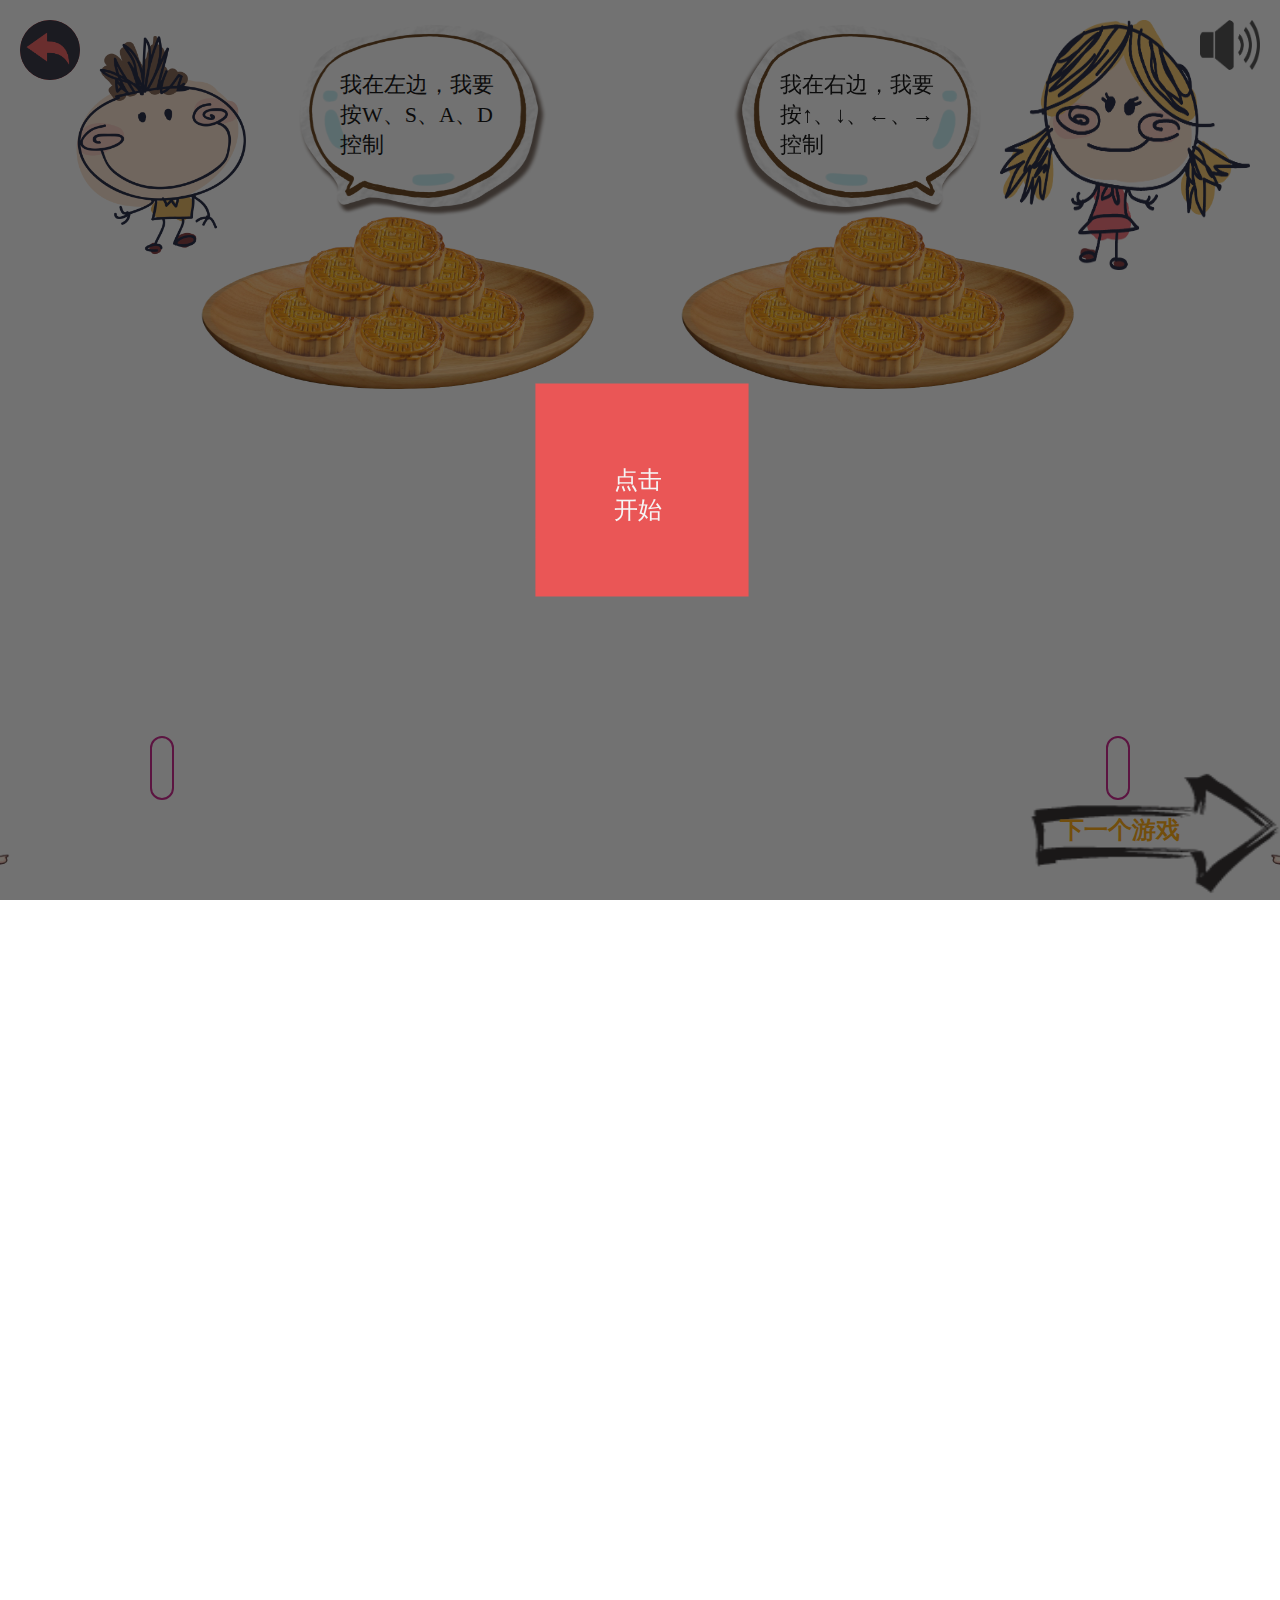
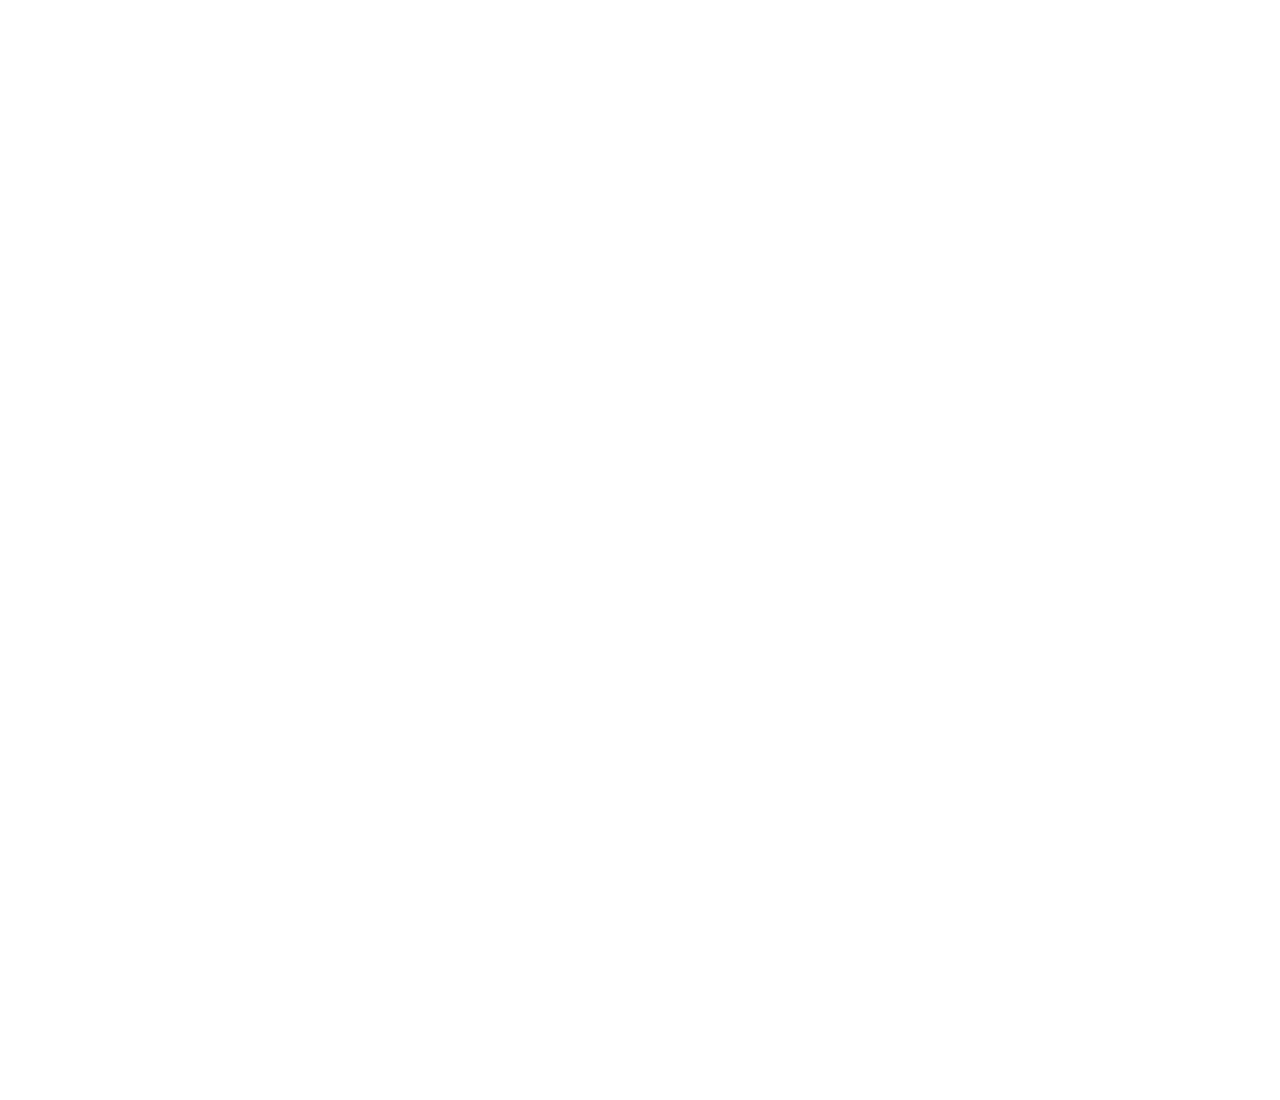
<file: mid-autumn.html>
<!DOCTYPE html>
<html>
	<head>
		<meta charset="UTF-8">
		<title>月饼小游戏</title>
		<link rel="stylesheet" type="text/css" href="css/collapseexpand.css" />
		<link rel="stylesheet" type="text/css" href="css/mid-autumn.css"/>
		<script src="js/snap.svg-min.js"></script>
		<script type="text/javascript" src="js/jquery.min.js"></script>
		<script type="text/javascript" src="js/mid-autumn.js"></script>
	</head>
	<body>
		<audio id="audio-bg" src="mp3/月饼背景音.mp3" loop="loop">
			当前浏览器不支持H5audio属性
		</audio>
		<audio id="audio-bingo" src="mp3/月饼bingo.mp3" >
			当前浏览器不支持H5audio属性
		</audio>
		<audio id="audio-win" src="mp3/月饼胜利音效.mp3" >
			当前浏览器不支持H5audio属性
		</audio>
		
		<div class="fix-one fix" id="fix-one"></div>
		<div class="fix-two fix" id="fix-two"></div>
		<div class="fix-three fix" id="fix-three"></div>
		<div class="fix-four fix" id="fix-four"></div>
		
		<img class="people boy" src="img/zhongqiu/boy.png"/>
		<img class="people girl" src="img/zhongqiu/girl.png"/>
		
		<div class="tip left-tip">
			<div>我在左边，我要按W、S、A、D控制</div>
		</div>
		<div class="tip right-tip">
			<div>我在右边，我要按↑、↓、←、→控制</div>
		</div>
		
		<img class="panzi panzi-left" src="img/zhongqiu/panzi.png" />
		<img class="panzi panzi-right" src="img/zhongqiu/panzi.png" />
		
		<div class="yuebings yuebing-left" id="yuebing-left">
			<img class="yuebing" id="left-1" src="img/zhongqiu/yuebing.png" />
			<img class="yuebing" id="left-2" src="img/zhongqiu/yuebing.png" />
			<img class="yuebing" id="left-3" src="img/zhongqiu/yuebing.png" />
			<img class="yuebing" id="left-4" src="img/zhongqiu/yuebing.png" />
			<img class="yuebing" id="left-5" src="img/zhongqiu/yuebing.png" />
			<img class="yuebing" id="left-6" src="img/zhongqiu/yuebing.png" />
			<img class="yuebing" id="left-7" src="img/zhongqiu/yuebing.png" />
			
		</div>
		<div class="yuebings yuebing-right" id="yuebing-right">
			<img class="yuebing" id="right-1" src="img/zhongqiu/yuebing.png" />
			<img class="yuebing" id="right-2" src="img/zhongqiu/yuebing.png" />
			<img class="yuebing" id="right-3" src="img/zhongqiu/yuebing.png" />
			<img class="yuebing" id="right-4" src="img/zhongqiu/yuebing.png" />
			<img class="yuebing" id="right-5" src="img/zhongqiu/yuebing.png" />
			<img class="yuebing" id="right-6" src="img/zhongqiu/yuebing.png" />
			<img class="yuebing" id="right-7" src="img/zhongqiu/yuebing.png" />
		</div>
		
		
		<ul class="show-box show-left" id="box-left">
			<!--<li class="btn-left"></li>
			<li class="btn-up"></li>
			<li class="btn-right"></li>
			<li class="btn-down"></li>-->
			
		</ul>
		<ul class="show-box show-right" id="box-right">
			<!--<li class="btn-left-on"></li>
			<li class="btn-up-on"></li>
			<li class="btn-right-on"></li>
			<li class="btn-down-on"></li>-->
		</ul>
		
		<img class="hoooo" id="hoooo-left" src="img/national/hoooo.png"/>
		<img class="hoooo" id="hoooo-right" src="img/national/hoooo.png"/>
		
		<img src="img/audio-on.png" class="audio-btn" id="audio-btn"/>
		
		<img class="back-btn" id="back-btn" src="img/back-btn.png"/>
		<div class="next-btn" id="next-btn" >下一个游戏</div>
		
		<img id="winner" src="img/zhongqiu/winner.png"/>
		<div id="back-white"></div>
		
		<div class="box box--collapser">
			<span class="morph-shape morph-shape--color-2" data-morph-active="M273,273c0,0-55.8,24-123,24c-78.2,0-123-24-123-24S3,235.3,3,150C3,79.936,27,27,27,27S72,3,150,3 c85,0,123,24,123,24s24,38.43,24,123C297,229.646,273,273,273,273z;M273,273c0,0-55.8-23-123-23c-78.2,0-123,23-123,23s23-37.7,23-123C50,79.936,27,27,27,27s46,23,124,23 c85,0,122-23,122-23s-23,38.43-23,123C250,229.646,273,273,273,273z">
				<svg width="100%" height="100%" viewBox="0 0 300 300" preserveAspectRatio="none">
					<path d="M273,273c0,0-55.8,0-123,0c-78.2,0-123,0-123,0s0-37.7,0-123c0-70.064,0-123,0-123s45,0,123,0 c85,0,123,0,123,0s0,38.43,0,123C273,229.646,273,273,273,273z"/>
				</svg>
			</span>
			<button class="trigger" id="trigger" style="cursor: pointer;">点击开始<i class="fa fa-close"></i></button>
		</div>
		
		<script src="js/classie.js"></script>
		<script>
			(function() {

				function SVGCollapser( el, options ) {
					this.el = el;
					this.init();
				}

				SVGCollapser.prototype.init = function() {
					this.trigger = this.el.querySelector( 'button.trigger' );
					this.shapeEl = this.el.querySelector( 'span.morph-shape' );

					var s = Snap( this.shapeEl.querySelector( 'svg' ) );
					this.pathEl = s.select( 'path' );
					this.paths = { 
						active : this.shapeEl.getAttribute( 'data-morph-active' ).split(';')
					};
					this.stepsTotal = this.paths.active.length;

					this.initEvents();
				};

				SVGCollapser.prototype.initEvents = function() {
					this.trigger.addEventListener( 'click', this.collapse.bind(this) );
				};

				SVGCollapser.prototype.collapse = function() {
					var self = this, pos = 0,
						nextStep = function( pos ) {
							if( pos > self.stepsTotal - 1 ) { return; }
							self.pathEl.stop().animate( { 'path' : self.paths.active[pos] }, pos === 0 ? 200 : 150, pos === 0 ? mina.easeinout : mina.easeout, function() { nextStep(pos); } );
							pos++;
						};

					nextStep(pos);

					setTimeout( function() { classie.add( self.el, 'box--close' ); }, 350 );
				};

				function SVGExpander( el, options ) {
					this.el = el;
					this.init();
				}

				SVGExpander.prototype.init = function() {
					this.trigger = this.el.querySelector( 'button.trigger' );
					this.shapeEl = this.el.querySelector( 'span.morph-shape' );

					var s = Snap( this.shapeEl.querySelector( 'svg' ) );
					this.pathEl = s.select( 'path' );
					this.paths = { 
						reset : this.pathEl.attr( 'd' ),
						open : this.shapeEl.getAttribute( 'data-morph-open' ),
						close : this.shapeEl.getAttribute( 'data-morph-close' )
					};

					this.isOpen = false;
					this.initEvents();
				};

				SVGExpander.prototype.initEvents = function() {
					this.trigger.addEventListener( 'click', this.toggle.bind(this) );
				};

				SVGExpander.prototype.toggle = function() {
					var self = this;

					if( this.isOpen ) {
						this.pathEl.stop().animate( { 'path' : this.paths.close }, 250, mina.easeout, function() {
							self.pathEl.stop().animate( { 'path' : self.paths.reset }, 800, mina.elastic );
						} );
						setTimeout( function() { classie.remove( self.el, 'box--sizeup' ); }, 250 );
					}
					else {
						this.pathEl.stop().animate( { 'path' : this.paths.open }, 250, mina.easeout, function() {
							self.pathEl.stop().animate( { 'path' : self.paths.reset }, 800, mina.elastic );
						} );
						setTimeout( function() { classie.add( self.el, 'box--sizeup' ); }, 250 );
					}
					this.isOpen = !this.isOpen;
				};

				[].slice.call( document.querySelectorAll( '.box--collapser' ) ).forEach( function( el ) { new SVGCollapser(el); } );
				new SVGExpander( document.getElementById( 'expander' ) );
			})();			
		</script>
	</body>
</html>
</file>
<file: css/collapseexpand.css>
.box-container {
	max-width: 840px;
	min-height: 335px;
	margin: 0 auto;
	clear: both;
}

.box-container h2 {
	text-align: left;
	padding: 0 1.5em;
	margin: 0;
	color: #afb3b8;
}

.box-container--large {
	min-height: 400px;
}

.box {
	width: 260px;
	height: 260px;
	top: 40%;
	left: 40%;
	position: absolute;
	z-index: 100;
}

.box--collapser {
	-webkit-transition: -webkit-transform 0.15s, opacity 0.15s;
	transition: transform 0.15s, opacity 0.15s;
}

.box--expander {
	width: 25%;
	min-width: 260px;
	height: 260px;
	float: none;
	margin: 0 auto;
	-webkit-transition: width 0.2s, height 0.2s;
	transition: width 0.2s, height 0.2s;
}

.box--collapser.box--close {
	opacity: 0;
	-webkit-transform: scale3d(0,0,1);
	transform: scale3d(0,0,1);
}

.box--expander.box--sizeup {
	width: 100%;
	height: 500px;
}

.trigger {
	background: none;
	color: #F5F5F5;
	border: none;
	width: 60px;
	height: 60px;
	line-height: 30px;
	position: absolute;
	right: 40%;
	top: 40.5%;
	font-size: 24px;
	outline: none;
	padding: 0;
	margin: 0;
}

.trigger .fa-compress,
.box--sizeup .trigger .fa-expand {
	display: none;
}

.box--sizeup .trigger .fa-compress {
	display: inline-block;
}

.morph-shape {
	position: absolute;
	width: 100%;
	height: 100%;
	top: 0;
	left: 0;
	-webkit-transition: -webkit-transform 0.1s ease-in-out;
	transition: transform 0.1s ease-in-out;
}

.drag-element--alt .morph-shape {
	-webkit-transition: -webkit-transform 0.05s ease-in;
	transition: transform 0.05s ease-in;
}

.morph-shape--color-1 svg path {
	fill: #4E574B;
}

.morph-shape--color-2 svg path {
	fill: #EA5656;
}

.morph-shape--color-3 svg path {
	fill: #4E82E0;
}

.morph-shape--color-4 svg path {
	fill: #71CF84;
}
</file>
<file: css/mid-autumn.css>
*{margin: 0;padding: 0;}
html,body{
	min-width: 1100px;
	overflow: hidden;
}

.fix{
	width: 200%;
	height: 200vh;
	position: absolute;
	z-index: 200;
}
.fix-one{
	background-color: #000000;
	left: -200%;
	top: -200%;
	transform-origin:100% 100%;
	animation: fix-one 1.2s ease forwards;
}
.fix-two{
	background-color: #666666;
	left: -200%;
	top: 100%;
	transform-origin:100% 0;
	animation: fix-two 1.2s ease forwards ;
}
.fix-three{
	background-color: #000000;
	left: 100%;
	top: 100%;
	transform-origin:0 0;
	animation: fix-three 1.2s ease forwards ;
}
.fix-four{
	background-color: #666666;
	left: 100%;
	top: -200%;
	transform-origin:0 100%;
	animation: fix-four 1.2s ease forwards ;
}
@-webkit-keyframes fix-one{
	0% {left: -150%;top: -150%;transform: rotate(0deg);}
	50% {left: -150%;top: -150%; transform: rotate(-90deg);}
	100%{left: -200%;top: -100%;transform: rotate(-90deg);}
}
@-webkit-keyframes fix-two{
	0%{left: -150%;top: 50%;transform: rotate(0deg);}
	50% {left: -150%;top: 50%; transform: rotate(-90deg);}
	100%{left: -100%;top: 100%;transform: rotate(-90deg);}
}
@-webkit-keyframes fix-three{
	0%{left: 50%;top: 50%; transform: rotate(0deg);}
	50% {left: 50%;top: 50%; transform: rotate(-90deg);}
	100%{left: 100%;top: 0; transform: rotate(-90deg);}
}
@-webkit-keyframes fix-four{
	0%{left: 50%;top: -150%;transform: rotate(0deg);}
	50% {left: 50%;top: -150%;transform: rotate(-90deg);}
	100%{left: 0;top: -200%;transform: rotate(-90deg);}
}
.people{
	width: 250px;
	height: 250px;
	position: absolute;
	top: 20px;
}
.boy{
	left: 30px;
}
.girl{
	right: 30px;
}

.tip{
	width: 300px;
	height: 250px;
	position: absolute;
	background-color: darksalmon;
}
.left-tip{
	left: 270px;
	background: url(../img/zhongqiu/tip-box.png) no-repeat;
	background-size: 100% 100%;
}
.right-tip{
	right: 270px;
	transform: rotateY(180deg);
	background: url(../img/zhongqiu/tip-box.png) no-repeat;
	background-size: 100% 100%;
}
.tip>div{
	width: 160px;
	height: 110px;
	padding: 70px;
	font-size: 22px;
}
.right-tip>div{
	transform: rotateY(180deg);
}


.panzi{
	width: 400px;
	height: 300px;
	position: absolute;
	top: 170px;
}
.panzi-left{
	left: 200px;
}
.panzi-right{
	right: 200px;
}
.yuebings{
	width: 300px;
	height: 200px;
	position: absolute;
	top: 170px;
	/*background-color: darkgoldenrod;*/
}
.yuebing-left{
	left: 250px;
}
.yuebing-right{
	right: 250px;
}

.yuebing{
	width: 120px;
	height: 100px;
	position: absolute;
}
#left-1{
	left: 0px;
	bottom: 0px;
	z-index: 1;
}
#left-2{
	left: 170px;
	bottom: 0px;
	z-index: 2;
}
#left-3{
	left: 80px;
	bottom: 30px;
	z-index: 3;
}
#left-4{
	left: 90px;
	bottom: -20px;
	z-index: 4;
}
#left-5{
	left: 130px;
	bottom: 40px;
	z-index: 5;
}
#left-6{
	left: 40px;
	bottom: 40px;
	z-index: 6;	
}
#left-7{
	left: 90px;
	bottom: 70px;
	z-index: 7;
}
#right-1{
	left: 0px;
	bottom: 0px;
	z-index: 1;
}
#right-2{
	left: 170px;
	bottom: 0px;
	z-index: 2;
}
#right-3{
	left: 80px;
	bottom: 30px;
	z-index: 3;
}
#right-4{
	left: 90px;
	bottom: -20px;
	z-index: 4;
}
#right-5{
	left: 130px;
	bottom: 40px;
	z-index: 5;
}
#right-6{
	left: 40px;
	bottom: 40px;
	z-index: 6;	
}
#right-7{
	left: 90px;
	bottom: 70px;
	z-index: 7;
}

.show-box{
	border: 2px solid mediumvioletred;
	width: 10px;
	height: 50px;
	padding: 5px;
	position: absolute;
	bottom: 100px;
	list-style: none;
	border-radius: 30px;
}
.show-left{
	left: 150px;
}
.show-right{
	right: 150px;
}
.show-box li{
	width: 50px;
	height: 50px;
	float: left;
	margin: 0 10px;
	background: url(../img/fangxaing.png) no-repeat;
}
.show-box .btn-left{
	background-position: -265px -13px;
}
.show-box .btn-up{
	background-position: -381px -13px;
}
.show-box .btn-right{
	background-position: -439px -13px;
}
.show-box .btn-down{
	background-position: -323px -13px;
}
.show-box .btn-left-on{
	background-position: -265px -87px;
}
.show-box .btn-up-on{
	background-position: -381px -87px;
}
.show-box .btn-right-on{
	background-position: -439px -87px;
}
.show-box .btn-down-on{
	background-position: -323px -87px;
}

.back-btn{
	position: absolute;
	width: 60px;
	height: 60px;
	left: 20px;
	top: 20px;
	background-color: #EA5656;
	border-radius: 50%;
	cursor: pointer;
	
}
.next-btn{
	position: absolute;
	width: 250px;
	height: 200px;
	right: 0;
	bottom: -35px;
	background: url(../img/next-btn.png) no-repeat;
	background-size: 100% 100%;
	
	font-size: 24px;
	font-weight: 700;
	line-height: 190px;
	/*text-align: center;*/
	text-indent: 30px;
	color: orange;
	cursor: pointer;
}
.audio-btn{
	position: absolute;
	width: 60px;
	height: 50px;
	right: 20px;
	top: 20px;
	cursor: pointer;
}

.hoooo{
	width: 200px;
	height: 140px;
	position: fixed;
	bottom: 0;
	z-index: 80;
}
#hoooo-left{
	left: -180px;
}
#hoooo-right{
	right: -180px;
	transform: rotateY(180deg);
}

#winner{
	width: 0px;
	height: 0px;
	position: absolute;
	top: 100px;
	left: 0px;
	z-index: 100;
}

#back-white{
	position: absolute;
	top: 0px;
	width: 100%;
	height: 100%;
	z-index: 100;
	background-color: rgba(20,20,20,.6);
}
</file>
